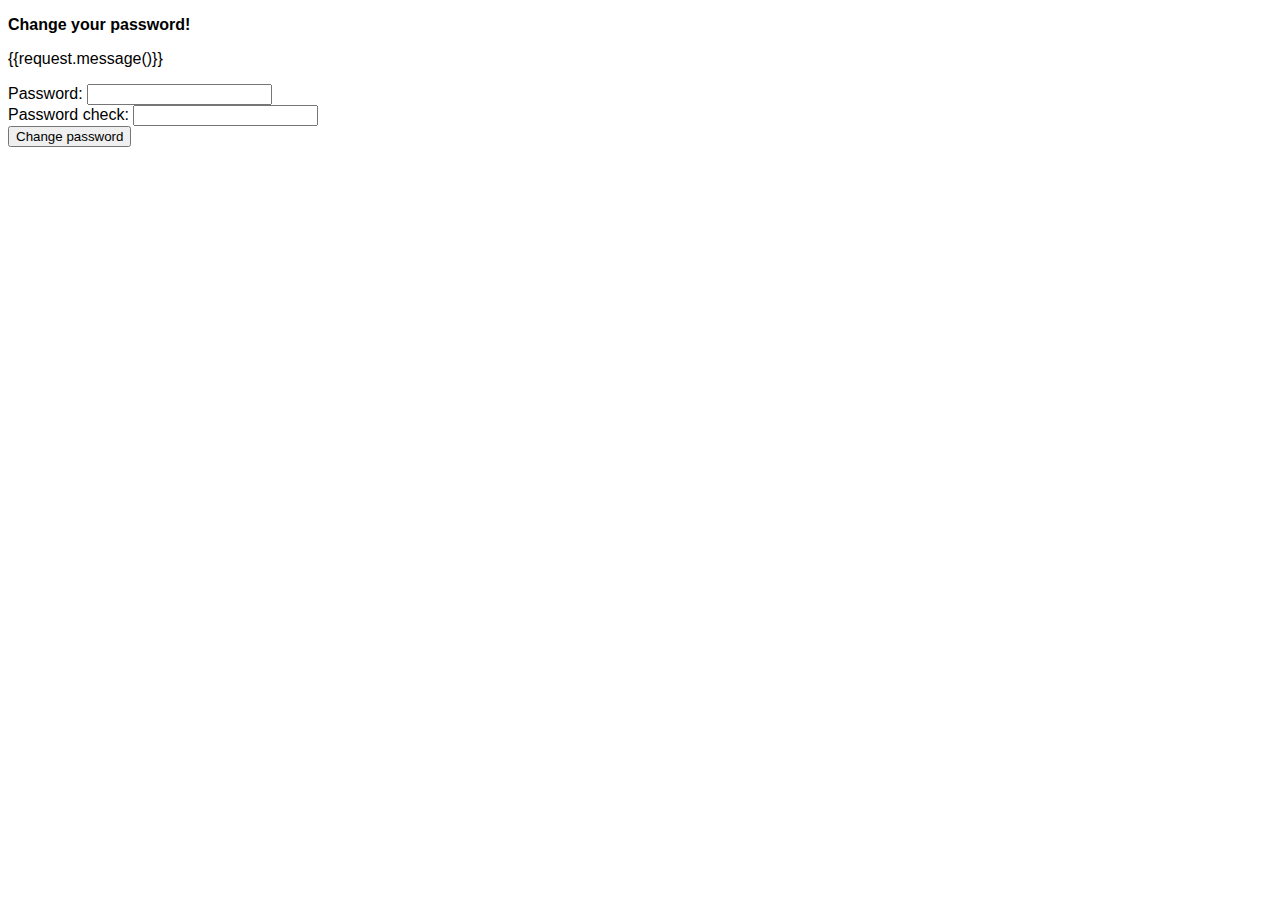
<file: chat2/password_change.html>
<!DOCTYPE html>
<html>
<head>
  <style>
    body { font-family: Helvetica, Arial, sans-serif; }
  </style>
</head>
<body>
    <form action="/set_password" method="POST">
        <p><b>Change your password!</b></p>
        <p>{{request.message()}}</p>
        Password: <input type="password" name="password" value=""><br>
        Password check: <input type="password" name="password_check" value=""><br>
        <input type="submit" value="Change password">
    </form> 
</body>
</html>
</file>
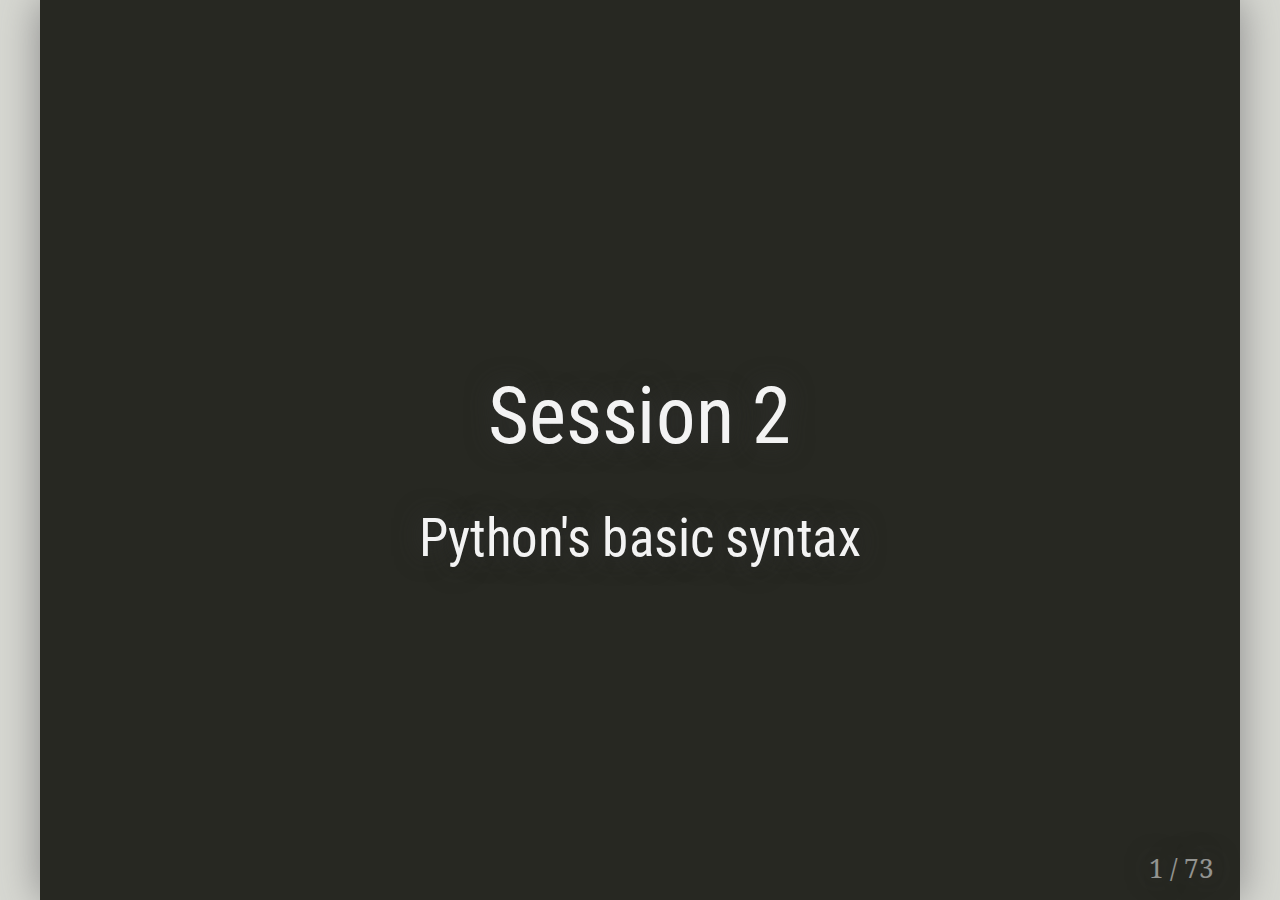
<file: presentation_v1/session2.html>
<!DOCTYPE html>
<html>
  <head>
    <title>Presentation Template</title>
    <meta http-equiv="Content-Type" content="text/html; charset=UTF-8"/>
    <link href="css/style.css" media="all" rel="stylesheet" />
  </head>
  <body>
    <textarea id="source" style="display: none;">

name: inverse
layout: true
class: center, middle, inverse
---
# Session 2

## Python's basic syntax

---
name: default
layout: true

---
.left-column[
  ## Basics
]
.right-column[
  ##Program Flow
The python interpreter starts at the top of a program, and works its way down, line by line.
]

--
.right-column[
 - but it can jump around if you loop, or call a function.
]
--
.right-column[
 - sometimes these jumps will be "implicit": Python will call them behind the scenes
]

---
.left-column[
  ## Basics
]
.right-column[
  ## Variables
  
 Most introductory programming texts describe variables as "little boxes"
  
.width100pc[ ![Three boxes with variables in them](img/little_boxes.png) ]
]
--
.right-column[
 This is true in languages like C, that deal directly with memory addresses, but not in Python

]

---
.left-column[
## Basics
]
.right-column[
## Variables
 
 In Python, creating a variable is more like sticking a label on a piece of data so you can find it again.
 
.height250[ ![A paper label on a piece of string](img/label_tag.jpg) ]
]
--
.right-column[
So if you type `a = "Hello World"`, the label `a` will be attached to the string `"Hello World"`
]
--
.right-column[
if you then type `b = a`, `b` will *also* be attached to the string `"Hello World"`
]

---
.left-column[
  ## Basics
]
.right-column[
## Variables

Variables can point to any Python structure, including functions, instances, classes, modules (we'll see how to use this later on)
]

--
.right-column[
They start with a letter or underscore, and continue with letters, underscores and numbers.
]
--
.right-column[
## Typing

Python is a dynamic language, but also strongly typed
]
--
.right-column[
`"1" + 1` will raise a TypeError exception, because "1" is a string.
]
--
.right-column[
You'll need to **cast** some things to the right type, like this: `int("1") + 1`
]
--
.right-column[
There are some odd-looking exceptions to this rule though, like `"Hello World" * 5`
]

---
.left-column[
  ## Basics
  ## Data types
]
.right-column[
## Simple data types: Numbers

Python has several built-in numeric types

]
--
.right-column[
**Integers:** 0, 1, 2, ... They can go arbitrarily high and will use native integers where possible.
]
--
.right-column[
Higher value integers will switch to "Long integers" transparently.
]
--
.right-column[
**Floats:** These are fractional or real numbers, like 3.141592 or 0.0125
]
--
.right-column[
Floats are approximate, so you'll get odd errors for some values, especially high precision ones
]
--
.right-column[
```
>>> sum([0.1] * 10)
0.9999999999999999
```
]

---
.left-column[
  ## Basics
  ## Data types
]
.right-column[
## Simple data types: Numbers

Python will also convert between integer and float where necessary
```
>>> 3 / 2
1.5
>>> 3 // 2
1
```
]
--
.right-column[
If you definitely need arbitrary precision (usually if you're dealing with money) use the `decimal` module
```
>>> from decimal import Decimal
>>> sum([Decimal("0.1")] * 10)
Decimal('1.0')
>>> Decimal(0.1)
Decimal('0.1000000000000000055511151231257827021181583404541015625')
```
]

---
.left-column[
  ## Basics
  ## Data types
]
.right-column[
## Simple data types: Strings

Strings are a sequence of characters. There are two types: binary and unicode.

**Note: If you're on Windows, you might want to use the IDLE editor for this next bit. Windows terminals don't use unicode.**
]
--
.right-column[
Binary strings are sequences of ascii bytes (0-255), like you might find in a file.
```
>>> "Hello".encode()
b'Hello'
>>> b"Hello".decode()
'Hello'
```
]

---
.left-column[
  ## Basics
  ## Data types
]
.right-column[
## Simple data types: Strings

Unicode strings are sequences of characters. We use them because some characters need more than one byte

```
>>> '★Hello★'.encode()
b'\xe2\x98\x85Hello\xe2\x98\x85'
>>> b"\xe2\x98\x85Hello\xe2\x98\x85".decode("utf-8")
'★Hello★'
```
]

--
.right-column[
Note that you need to know what encoding to use when converting from bytes. Weird things happen when you use the wrong one
```
>>> b"\xe2\x98\x85Hello\xe2\x98\x85".decode("latin-1")
'â\x98\x85Helloâ\x98\x85'
```
]

---
.left-column[
  ## Basics
  ## Data types
]
.right-column[
## Simple data types: Using strings

There are a few ways to declare a string

    "double quotes"

    'single quotes'

    "it's ok to have single quotes within doubles"

    'or "vice versa"'

    'You can also \'escape\' quotes if you have to'

    """Finally,
    there are triple quoted strings,
    which can run over multiple lines"""

    '''They can be double
    or single'''

]

---
.left-column[
  ## Basics
  ## Data types
]
.right-column[
## Simple data types: Using strings

Python will also concatenate strings that are next to each other

```
>>> print ("Hello "  "World")
Hello World
```

And you can join up longer strings over multiple lines if you use brackets

    >>> print ("Hello "
    ... "Wor"
    ... "ld")
    Hello World
]
---
.left-column[
  ## Basics
  ## Data types
]
.right-column[
## Simple data types: Using strings

Strings also have a lot of useful methods for information.

```
>>> "a string".endswith("string")
True
>>> "str" in "a string"
True
>>> "# A comment line".startswith("#")
True
```
]
--
.right-column[
... and manipulation
 
```
>>> "Mon Tues Wed Thu Fri Sat Sun".split()
['Mon', 'Tues', 'Wed', 'Thu', 'Fri', 'Sat', 'Sun']
>>> "   weird line   \n\n".strip()
'weird line'
>>> "anthony".title()
'Anthony'
```
These can often save you using something more complex, like a regular expression.
]
---
.left-column[
  ## Basics
  ## Data types
]
.right-column[
## Simple data types: Using strings

The final thing to talk about with strings is how to use them with variables.
The easiest way is just to add them together:

    print ("'a_string' is: " + a_string)
    print ("'a_number' is: " + str(a_number)
]
--
.right-column[
In the past, you could also use '%' formatting (like C), and `.format()` strings

    print ("'a_string' is: %s" % a_string)
    print ("'a_number is: %d" % a_number)
    
    print ("'a_string' is: {}".format(a_string))
    print (("'a_string' is: {0}, "
            "'a_number' is {1}").format(a_string, a_number))
]

---
.left-column[
  ## Basics
  ## Data types
]
.right-column[
## Simple data types: F-strings

In Python 3.6, there's a new type of string, called an f-string, which is a lot easier to use.

```
    print (f"'a_string' is: {a_string}, "
           f"'a_number' is: {a_number}")
```
]
--
.right-column[
Just put an `f` at the front of the string, and then the quoting is similar to templating languages like Django's - just wrap the variable name in curly quotes.
]
--
.right-column[
And they follow the `.format()` language specification, so you can align the printing, pad variables, access class attributes, dictionary keys, and so on.
]

---
.left-column[
  ## Basics
  ## Data types
  ## If/Else/While
]
.right-column[
## If and Else

You can test something using expressions and run different code paths:
```
if a_number >= 42:
    print ("The number is too high!")
else:
    print ("The number is ok.")
```
You can also use `if` just by itself
]
--
.right-column[
If you need to test multiple cases, then you can use `elif` too:
```
if a_number >= 42:
    print ("The number is too high!")
elif a_number >= 37:
    print ("The number is very high!")
elif a_number >= 29:
    print ("The number is a little bit high...")
else:
    print ("The number is ok.")
```
]

---
.left-column[
  ## Basics
  ## Data types
  ## If/Else
]
.right-column[
## If and Else

The tests in if statements can be anything:

- values or variables - `True`, `None`, `"A string"`
- logic statements, like `a >= 2`, `c < 5`, `d == "Test"`
- a function or method call, `a_string.startswith("#")`
- a combination, using `and`, `or`, `not` and brackets  `(a >= 2 or c < 5) and d == "Test"`
]
--
.right-column[
The concept of "truthiness":
 - non-zero values and non-empty things are generally true
 - zeros, blank strings and empty things are false
 - not really good practice though - better to declare the test explicitly
 
```
if user_input == "":
    print ("You need to enter a value")
```
]

---
.left-column[
  ## Basics
  ## Data types
  ## If/Else
  ## Data structures
]
.right-column[
## More complex data types: Structures

Lots of data is structured. You might store information about someone, and need to know
 - their name
 - email address
 - phone number
 - who their friends are
 
Or you might want to store a list of people at PyCon.
]
--
.right-column[
Using the right structure makes it easier and faster to get your data when you need it.
]

---
.left-column[
  ## Basics
  ## Data types
  ## If/Else
  ## Data structures
]
.right-column[
## Lists

A bunch of things, stored in order. Can be anything in Python - strings, numbers, variables, other lists, etc.

```
my_list = ['1', 'Two', 3, None, a_string, [], [1, 2, 3]]
```
]
--
.right-column[
You can access the contents with an index, by popping off the last element, or by looping over them

```
first_item = my_list[0]
a_number = my_list[2]
last_element = my_list[-1]
first_three = my_list[:3]
last_three = my_list[-3:]
list_copy = my_list[:]

my_list[5] = ['a', 'b', 'c']
```
]
--
.right-column[
This removes the last element from `my_list` and puts it in `last_element`
```
last_element = my_list.pop()
```
]

---
.left-column[
  ## Basics
  ## Data types
  ## If/Else
  ## Data structures
]
.right-column[
## Dictionaries

These are used for storing and quickly accessing values at will, using a key.

The key has to be something static (hashable), like a number or string - it can't be something mutable like a list. The value can be anything.

Keys also have to be unique. Reusing a key overrides the old value.
```
pycon_people['Anthony'] = ["Anthony", "Briggs", ...]
```
]
--
.right-column[
To declare a dictionary, use curly brackets, like this:

```
pycon_people = {}
pycon_people = {'Anthony': ["Anthony", "Briggs", ...], }
```

]
--
.right-column[
If you need to test whether a key's in a dictionary, you can use the `in` keyword

```
"Anthony" in pycon_people
```
]

---
.left-column[
  ## Basics
  ## Data types
  ## If/Else
  ## Data structures
]
.right-column[
# Sets

Similar to a dictionary, but just the keys. The items in it still have to be hashable, and testing for membership is fast.

```
pycon_registered = set("Anthony", "Richard", "Tennessee")
pycon_registered = {"Anthony", "Richard", "Tennessee"}
```
]
--
.right-column[
```
>>> "Bruce" in pycon_registered
False
```
]

---
.left-column[
  ## Basics
  ## Data types
  ## If/Else
  ## Data structures
]
.right-column[
# Tuples

These are like a static list. You can't add extra elements to them, or change existing elements (Unless they're mutable). Tuples are useful for things like points in geometry (x, y) or fixed rows of data.

```
2d_point = (2, 3)
```
]
--
.right-column[
Tuples are also used in multiple assignment:

```
x, y = 2, 3
```
The tuple is actually defined by the comma, not the brackets

```
>>> 2d_point = 2, 3
>>> 2d_point
(2, 3)
>>> type(2d_point)
<class 'tuple'>
```
(But don't do this, it's terrible)

]

---
.left-column[
  ## Basics
  ## Data types
  ## If/Else
  ## Data structures
  ## Looping
]
.right-column[
## For loops

Anything which can have multiple elements in it (technically called "iterables") can be used in a for loop.

(All the data types we've used so far except numbers are iterable - strings will loop over each character)

Let's say we want to send a reminder email to everyone on our mailing list who hasn't registered for PyCon AU yet...
```
# pycon_people = {'name': [first, last, email, ...] }
for name, person in pycon_people.items():
    if name not in pycon_registered:
        email = person[2]
        send_pycon_nag_email(
            name=person[0], 
            email=email)
```

Caveat: Don't fiddle with something while you're looping over it
]

---
.left-column[
  ## Basics
  ## Data types
  ## If/Else
  ## Data structures
  ## Looping
]
.right-column[
## Looping

You can use `break` to stop a loop completely, and `continue` to stop the current one and start on the next.

```
for name, person in pycon_people.items():
    if name in pycon_registered:
        continue
        
    # ... later on ...
    
    if smtp_status == "permanent error":
        log("The mail server is down!")
        break
```
]
--
.right-column[
There are also two built-in functions, `sorted` and `reversed`, which can help with some iterables.

```
for name in sorted(pycon_registered):
    log("Registered person: " + name)
```

Sorted also has a `reverse` keyword: `sorted(thing, reverse=True)`
]

---
.left-column[
  ## Basics
  ## Data types
  ## If/Else
  ## Data structures
  ## Looping
]
.right-column[
## While loops

These aren't used very often, but can be handy.

```
while pycon_tickets_remaining > 0:
    handle_ticket_registration(person)
    pycon_tickets_remaining -= 1
```
]
--
.right-column[
You can also use them as infinite (indefinite?) loops or event loops:

```
while True:
    if something_happened():
        break
```
]

---
.left-column[
  ## Basics
  ## Data types
  ## If/Else
  ## Data structures
  ## Looping
]
.right-column[
## List comprehensions

You can think of these as super fast `for` loops, since the iteration part is handled by C.

```
reg_people = [person for person in pycon_people.values()
                 if person[0] in pycon_registered]
```

They're more declarative, that is, you tell Python what you want, rather than how to get it.

"I want each person in `pycon_people`'s values, ***if*** that person's name is in `pycon_registered`"

]
--
.right-column[
The item, the iterable and the if statement can be pretty much any python expression

```
 = [person[0] + person[1] ... ]
 = [... if person[0] in pycon_registered and
           "example.com" not in person[2]]
```

.footnote[.red[*]  These are readable versions of map, filter and lambda, and are copied from Haskell]
]

---
.left-column[
  ## Basics
  ## Data types
  ## If/Else
  ## Data structures
  ## Looping
]
.right-column[
## Other comprehensions

There are other types of comprehensions that you can use.

**Generator expressions** will generate the iterable one element at a time, useful for larger sets, or ones with expensive elements.
```
reg_people = (person for person in pycon_people.values()
                 if person[0] in pycon_registered)
```
]
--
.right-column[

**Set and dictionary comprehensions** are (funnily enough) the set and dictionary equivalents of list comprehensions.

```
test_emails = {person[3] for person in pycon_people.values()
                if "example.com" in person[2]}
emails = {person[0] + person[1]: person[2]
                for person in pycon_people.values()}
```
]

---

class: center, middle, inverse

# Short break?

# Questions? 

# Sample code?

---
.left-column[
  ## Functions
]
.right-column[
## Functions

Functions are a way of partitioning off sections of your program so that it's easier to understand, the parts are less coupled, and you can reuse them.

```
def printable_person(person):
    return (f'{person[0]} {person[1]}, '
      f'email: "{person[0]} {person[1]}" <{person[2]}>')
```
]
--
.right-column[
Functions (usually) have a name, a number of *arguments* that you provide when you call them, and can return a value.

```
>>> details = printable_person(person)
'Anthony Briggs, email: "Anthony Briggs" <anthony@example.com>'
```

The number of arguments have to correspond. If you call a function with a different number, Python will raise a TypeError.
]
---
.left-column[
  ## Functions
]
.right-column[
## Doc strings

Functions can (should!) have a string immediately after them, which documents what they do.

```
def printable_person(person):
    """A printable representation of a person,
       used in the admin screen."""
    return (f'{person[0]} {person[1]}, '
      f'email: "{person[0]} {person[1]}" <{person[2]}>')
```

It'll appear in `help()`, and you can see it through the __doc__ attribute.
]
---
.left-column[
  ## Functions
]
.right-column[
## Keyword arguments

You can provide arguments by name if there are a lot of them, or it makes your program more readable.

```
speaker_details = printable_person(person=speaker)
send_email(to=speaker_email,
           sender=pycon_organiser, 
           subject="Your talk ...",
           content="Dear Speaker, ...")
```

Keyword arguments need to come after any unnamed arguments, otherwise you can't tell which are which.
]
--
.right-column[
There's also a syntax which allows you to assign arguments and keyword arguments to a list and dictionary instead of individual variables. 

```
def special_function(*args, **kwargs):
    name = args[0]
    email = kwargs['email']
```

You can also call functions using `*` and `**`.
]

---
.left-column[
  ## Functions
]
.right-column[
## Default arguments

Finally, you can define your functions with default arguments. If they're not specified when the function's called, then they'll get their defaults.

```
def add_person(first_name, last_name, 
               email="", phone="", address=""):
    "Add a new person to the database."
```
]
--
.right-column[
**There's a catch though.** The default arguments are created when the function is defined, not when it's called. So if your default argument is mutable, like a list or a dictionary, make sure you copy it if you're going to change it.

```
def add_person(..., talks=[]):
    "Add a person, including their talks"
    # ...
    for talk in get_talks(person):
        talks.append(talk)
    person.talks = talks  # this will bite you!
```
]

---
.left-column[
  ## Functions
  ## Exceptions
]
.right-column[
## Handling exceptions

When Python runs into something it can't handle, it raises an Exception.

Sometimes this is an error, but some libraries use it as a normal operation. It's possible to handle any exception that Python throws (except `SyntaxError`).

To do that, wrap your code in an exception handler, also called a `try..except` statement.

```
empty_list = []
try:
    print (empty_list[2])
except IndexError as error:
    print ("There was an IndexError:", error)
```
If an `IndexError` is raised in the try clause, it'll jump to the except part and print the error, then continue with the code after that.
]

---
.left-column[
  ## Functions
  ## Exceptions
]
.right-column[
## Handling multiple exceptions

You can extend a `try..except` to handle multiple exceptions, by listing them one after the other

```
try:
    print (empty_list[2])
except IndexError as error:
    print ("There was an IndexError:", error)
except NameError as error:
    print ("There was a NameError:", error)
```
]

--
.right-column[
You can also set up a 'catch-all' handler, **but** this is bad practice. You'll catch exceptions you shouldn't and make your programs harder to debug.

```
empty_list = []
try:
    print (empty_list["2"])
except:
    print("There was some sort of error.")

try:
    print (empty_list["2"])
except Exception as error:
    print (f"There was a {type(error).__name__}:", error)
```    

]

---
name: last-page
template: inverse

## Question time?

## Let's look at some code?

## 5 minute break


    </textarea>
    <script src="js/remark.min.js" type="text/javascript"></script>
    <script type="text/javascript">
    	var slideshow = remark.create({
          highlightStyle: 'railscasts',
          highlightLanguage: 'python',
          highlightLines: true
        });
    </script>
  </body>
</html>
</file>
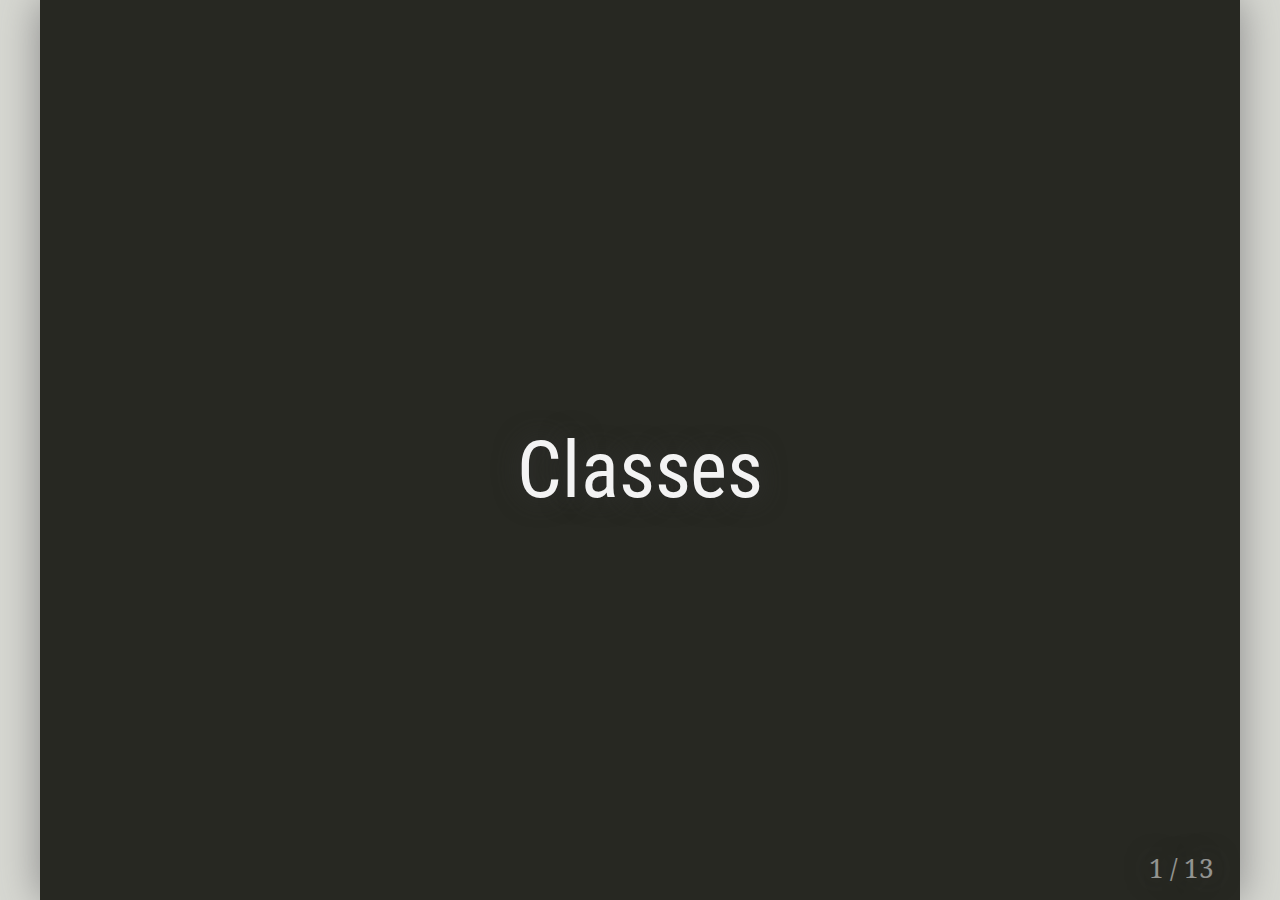
<file: presentation_v1/session4.html>
<!DOCTYPE html>
<html>
  <head>
    <title>Presentation Template</title>
    <meta http-equiv="Content-Type" content="text/html; charset=UTF-8"/>
    <link href="css/style.css" media="all" rel="stylesheet" />
  </head>
  <body>
    <textarea id="source" style="display: none;">

name: inverse
layout: true
class: center, middle, inverse
---
# Classes

---
# Classes

## Classes are fun! 
--
No, really
--

## They're less complex than they look

---

name: inverse
layout: true
class: centerish, top, inverse

---
# Classes

## Rough theory

You can think of Classes as a rubber stamp - once you've carved it, you can use it to stamp out lots of copies (instances).

.center[ ![](img/rubber_star_stamp.jpg) ]

Classes usually have functions, and Instances will have stored data.

???
This is the rough, 90% correct version :) Some classes will be different
---
# Classes

## Rough theory

There's no difference between a method and a function. The only catch is that a class method will have a leading argument called `self` (by convention), which Python will set as the class instance.

```
class Player(object):
    def __init__(self, location):
        self.name = "Player"
```

You can even insert functions to monkeypatch instances (don't do that).

---
# Classes

## Rough theory

Classes and instances have an internal dictionary, called __dict__, which is a store of functions and variables that belong to that class or instance.

When you access an attribute, Python looks it up in the instance, then the class, then any other plces, like parent classes.

```
>>> datetime.datetime
<class 'datetime.datetime'>
>>> tut_start = datetime.datetime(2017, 8, 3, 9, 0, 0, 0)
>>> tut_start.strftime("%Y-%m-%d")
'2017-08-03'
```

???
Talk about dunder methods

Talk about how the data and methods are stored in the datetime example.

---
# Classes

## Inheritance

Class inheritance works in a similar way. You can declare classes to be copies of another class, then change the bits that are different.

```
class Player(object):
    def __init__(self, location):
        self.name = "Player"
```

```
import player

class Monster(player.Player):
    def __init__(self, location, name, description):
        player.Player.__init__(self, location)
        self.name = name
```

???
Look at monster / player class in Hello Python? Or the skippable API in bad_tweets?

Maybe talk about this being a bad design? Mobile -> Player and Monster?
---
# Classes

## Inheritance

A better way to handle initialisation is to use the `super()` function, like this:

```
class Monster(player.Player):
    def __init__(self, location, name, description):
        super().__init__(self, location)
```

`super()` will automatically find the parent class, and maintain the right order when looking up attributes in more complex classes.

```
class UrukHai(Mobile, Combatant, AllianceMember, Magician):
    def __init__(self, location, name, description, items, alliance):
        super().__init__(self, location, name, description, items, alliance)
```

Having more than one parent class is called Multiclassing, or a Mixin class.
---
# Classes

## Dunder methods

Internal Python class methods are often called "Dunder methods" (for Double UNDERscore)

There's nothing special about the functions or attributes themselves, but they're the 'hooks' that the Python interpreter will use in certain situations.

`__init__` is used to populate an instance's data 

`__str__` will return a printable string identifying the instance

`__repr__` returns a code-based representation of the instance

`__doc__` will return the docstring for the class or function

`__dict__` has all of the methods and attributes for that class or instance.

---
# Classes

## Attribute access

There are a few special methods called around class attribute access too.

- `__getattribute__(self, key)`, called to return an attribute

- `__getattr__(self, key)`, called to return an attribute, *if* `key` isn't found.

- `__setattr__(self, key, value)`, called to set an attribute, *if* `key` isn't found.

- `__delattr__(self, key)` to delete

- `__dir__` should return the equivalent of `dir()`

Mailsnake (https://github.com/Leftium/mailsnake/blob/master/mailsnake/mailsnake.py) is a good example
???
getattribute can be dangerous

---
# Classes

## Copying other types of object

If you want to write a class which behaves like some of the built in classes, there are methods for that, too. Dictionaries use the following methods

- `__getitem__(self, key)` to look up a value in the dictionary

- `__setitem__(self, key, value)` to set a value

- `__delitem__(self, key)` to delete a value

- `__missing__(self, key)` to handle or provide a value for a missing key


???
Properties?
Metaclasses: "Don't do that"? "What even are metaclasses"? :)
Iterator protocol?
    
- (EX|show) mailsnake example: https://github.com/Leftium/mailsnake/blob/master/mailsnake/mailsnake.py
- (EX) adventure game?
- (EX) online shopping or data parsing example?

---

name: inverse
layout: true
class: center, middle, inverse
---

# Questions?

# Look at some code?

# Short break

    </textarea>
    <script src="js/remark.min.js" type="text/javascript"></script>
    <script type="text/javascript">
    	var slideshow = remark.create({
          highlightStyle: 'railscasts',
          highlightLanguage: 'python',
          highlightLines: true
        });
    </script>
  </body>
</html>
</file>
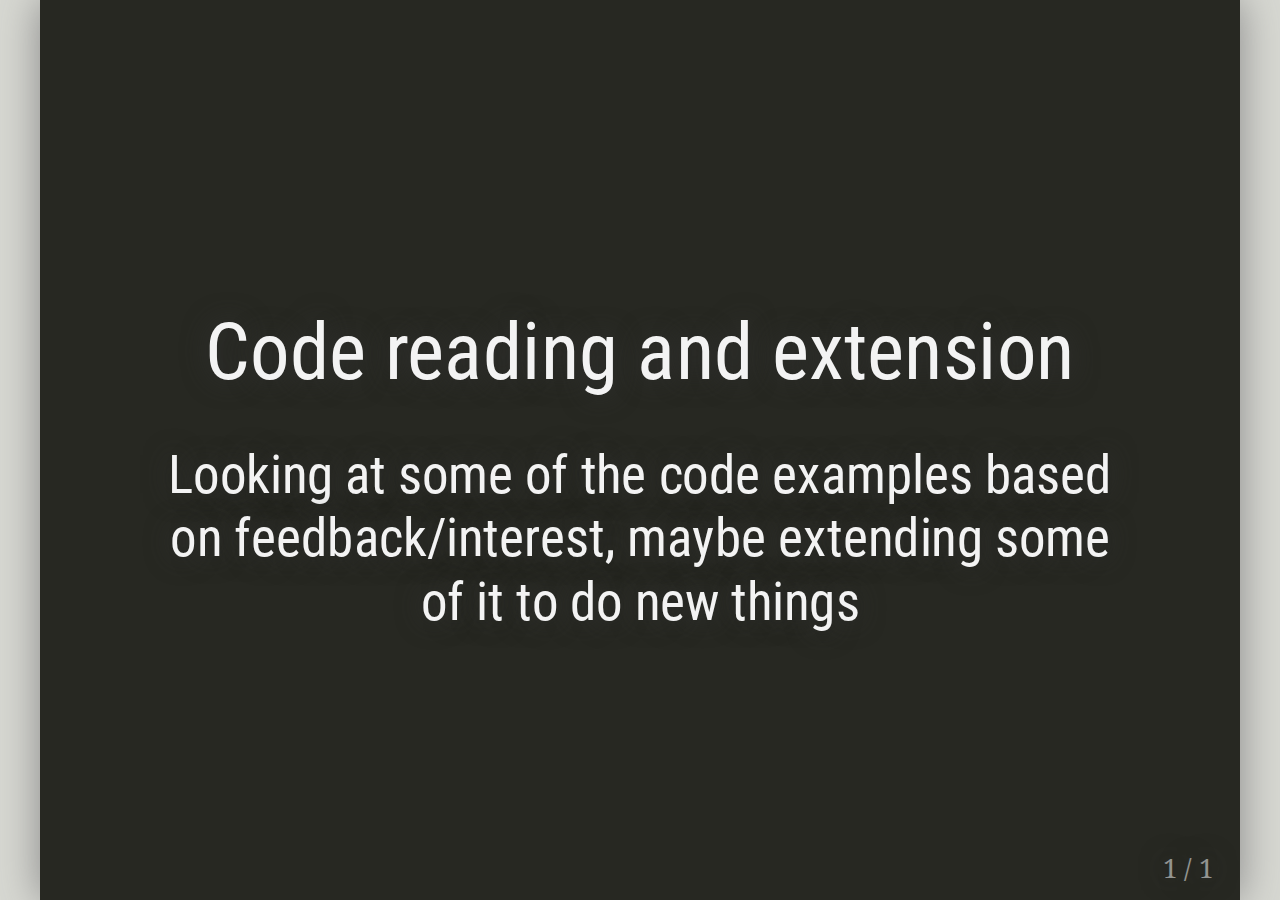
<file: presentation_v1/session5.html>
<!DOCTYPE html>
<html>
  <head>
    <title>Presentation Template</title>
    <meta http-equiv="Content-Type" content="text/html; charset=UTF-8"/>
    <link href="css/style.css" media="all" rel="stylesheet" />
  </head>
  <body>
    <textarea id="source" style="display: none;">

name: inverse
layout: true
class: center, middle, inverse
---
# Code reading and extension

## Looking at some of the code examples based on feedback/interest, maybe extending some of it to do new things

    </textarea>
    <script src="js/remark.min.js" type="text/javascript"></script>
    <script type="text/javascript">
    	var slideshow = remark.create({
          highlightStyle: 'railscasts',
          highlightLanguage: 'python',
          highlightLines: true
        });
    </script>
  </body>
</html>
</file>
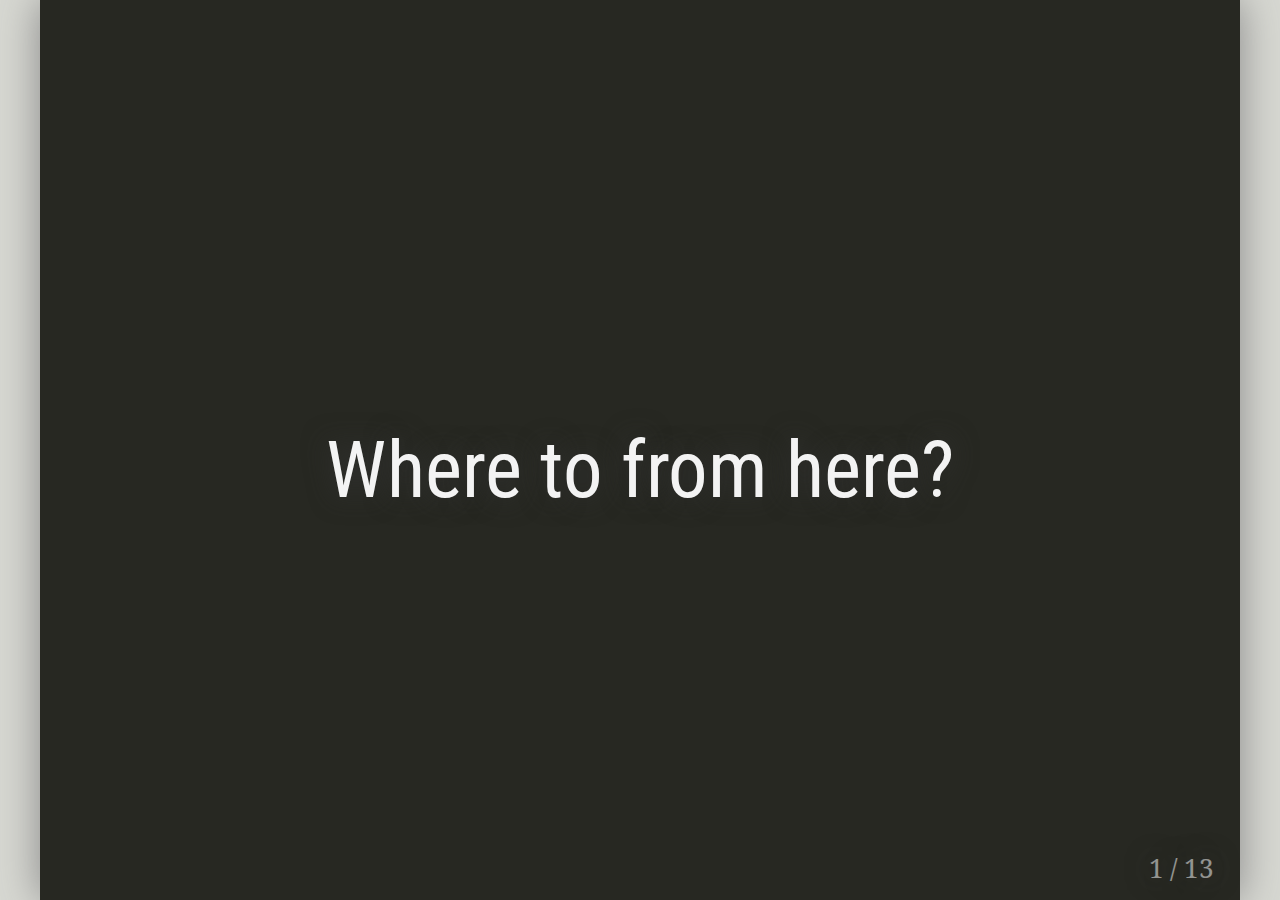
<file: presentation_v1/session6.html>
<!DOCTYPE html>
<html>
  <head>
    <title>Presentation Template</title>
    <meta http-equiv="Content-Type" content="text/html; charset=UTF-8"/>
    <link href="css/style.css" media="all" rel="stylesheet" />
  </head>
  <body>
    <textarea id="source" style="display: none;">

name: inverse
layout: true
class: centerish, middle, inverse
---
# Where to from here?

--

## This is only Python 101, there's lots more

---
# Some avenues for learning more

## (You're here at PyCon, that's a good start)

---
# Mailing lists

Python have several lists: 

- `tutor`
- `python-help`
- `python-dev` 

There are a few special interest ones too (eg. XML)

You should also sign up for your local Python user group's mailing list, and ask questions there too, either in person or via email.

---
# Books

There are a wealth of free and paid-for books available on Python. Here are some useful free ones:

- https://djangobook.com/the-django-book/

- http://www.greenteapress.com/thinkpython/thinkpython.pdf

- https://automatetheboringstuff.com/

- http://www.openbookproject.net/py4fun/ (This is more a series of short articles)

---
# Read code

Most programmers spend their time reading code, rather than writing it ("What does this function do/why is it buggy?"), so it makes sense to get better at reading.

It doesn't have to be a huge application either - there are lots of shorter code "snippets" around.

---
# Write code

Even if it's just a fun script or small game, solving a real problem. Figure out small problems in your life, figure out how you can solve them, and write it.

Or volunteer to help out with an established project - some will have small issues set aside for new programmers.

(Hint: there are sprints on Monday and Tuesday)

--
## REwrite code

If you've got something that you think you could do better (it may even be something that you've written), trying to fix it or rewrite it will make you a better programmer (or it'll show you why the original programmer did things a certain way).

---
# Teach someone

If you want to master something, the fastest way to do it is to try to teach someone (once you've learned it yourself)

--
# Document code

Documentation is just teaching at a distance :) If you're going to document something, you have to understand it in detail. And in the course of explaining it, you'll often realise how you can make it better, or find bugs and missing edge cases.

---
# Plug: Pyweek

Pyweek is a local game development "competition" run by Richard Jones, where you write a small game in a week (A lower pressure version of Ludum Dare). 

http://www.pyweek.org

---
# Come and talk to me!

## No seriously, if you've got questions about the code, or something in the tutorial, come and see me and I'll see if I can help.

---
name: inverse
layout: true
class: center, middle, inverse
---

# Final Questions?

# Thanks for listening

    </textarea>
    <script src="js/remark.min.js" type="text/javascript"></script>
    <script type="text/javascript">
    	var slideshow = remark.create({
          highlightStyle: 'railscasts',
          highlightLanguage: 'python',
          highlightLines: true
        });
    </script>
  </body>
</html>
</file>
<file: presentation_v1/css/style.css>
/* roboto-condensed-regular - latin */
@font-face {
  font-family: 'Roboto Condensed';
  font-style: normal;
  font-weight: 400;
  src: local('Roboto Condensed'), local('RobotoCondensed-Regular'),
       url('../fonts/roboto-condensed.woff2') format('woff2'),
       url('../fonts/roboto-condensed.woff') format('woff');
}

/* ubuntu-mono-regular - latin-ext_latin */
@font-face {
  font-family: 'Ubuntu Mono';
  font-style: normal;
  font-weight: 400;
  src: local('Ubuntu Mono'), local('UbuntuMono-Regular'),
       url('../fonts/ubuntu-mono.woff2') format('woff2'),
       url('../fonts/ubuntu-mono.woff') format('woff');
}

/* droid-serif-regular - latin */
@font-face {
  font-family: 'Droid Serif';
  font-style: normal;
  font-weight: 400;
  src: local('Droid Serif'), local('DroidSerif'),
       url('../fonts/droid-serif.woff2') format('woff2'),
       url('../fonts/droid-serif.woff') format('woff');
}


#ghostery-purple-box {
	display: none !important;
}

body {
	font-family: 'Droid Serif';
}
h1, h2, h3 {
	font-family: 'Roboto Condensed';
	font-weight: 400;
	margin-bottom: 10px;
}
.remark-slide-content h1 { font-size: 3em; }
.remark-slide-content h2 { font-size: 2em; }
.remark-slide-content h3 { font-size: 1.6em; }
.footnote {
	position: absolute;
	bottom: 3em;
}
ul {
	line-height: 1.5em;
    margin-top: 10px;
    margin-bottom: 0;
}
.inverse ul {
	list-style-type: none;
}
.center ul {
    text-align: left;
    margin: 40px 40px;
}

.centerish h1, .centerish h2 {
    text-align: center;
}

li p { line-height: 1.5em; }
.red { color: #fa0000; }
.large { font-size: 2em; }
a, a > code {
	color: rgb(249, 38, 114);
	text-decoration: none;
}
code {
	background: #e7e8e2;
	border-radius: 5px;
}
.inverse code {
    background: none;
    border-radius: none;
}

.remark-code, .remark-inline-code { font-family: 'Ubuntu Mono'; }
.remark-code-line-highlighted     { background-color: #373832; }
.pull-left {
	float: left;
	width: 47%;
}
.pull-right {
	float: right;
	width: 47%;
}
.pull-right ~ p {
	clear: both;
}

.pull-left-wide {
    float: left;
    width: 90%;
    text-align: left;
}

.width100pc img{
    width: 100%;
}

.height250 img {
    height: 250px;
    margin-left: 30px;
}

#slideshow .slide .content code {
	font-size: 0.8em;
}
#slideshow .slide .content pre code {
	font-size: 0.9em;
	padding: 15px;
}
.inverse {
	background: #272822;
	color: #fff;
	text-shadow: 0 0 20px #333;
}
.inverse h1, .inverse h2 {
	color: #f3f3f3;
	line-height: 1.2em;
  }


/* Slide-specific styling */
#slide-inverse .footnote {
	bottom: 12px;
	left: 20px;
}
#slide-how .slides {
	font-size: 0.9em;
	position: absolute;
	top:  151px;
	right: 140px;
}
#slide-how .slides h3 {
	margin-top: 0.2em;
}
#slide-how .slides .first, #slide-how .slides .second {
	padding: 1px 20px;
	height: 90px;
	width: 120px;
	-moz-box-shadow: 0 0 10px #777;
	-webkit-box-shadow: 0 0 10px #777;
	box-shadow: 0 0 10px #777;
}
#slide-how .slides .first {
	background: #fff;
	position: absolute;
	top: 20%;
	left: 20%;
	z-index: 1;
}
#slide-how .slides .second {
	position: relative;
	background: #fff;
	z-index: 0;
}

/* Two-column layout */
.left-column {
	color: #777;
	width: 25%;
	height: 92%;
	float: left;
}
.left-column h2:last-of-type, .left-column h3:last-child {
    color: #000;
}
.right-column {
	width: 70%;
	float: right;
	/* padding-top: 1em; */
}
.right-column p {
    margin-top: 0.5em;
    margin-bottom: 0.5em;
}
</file>
